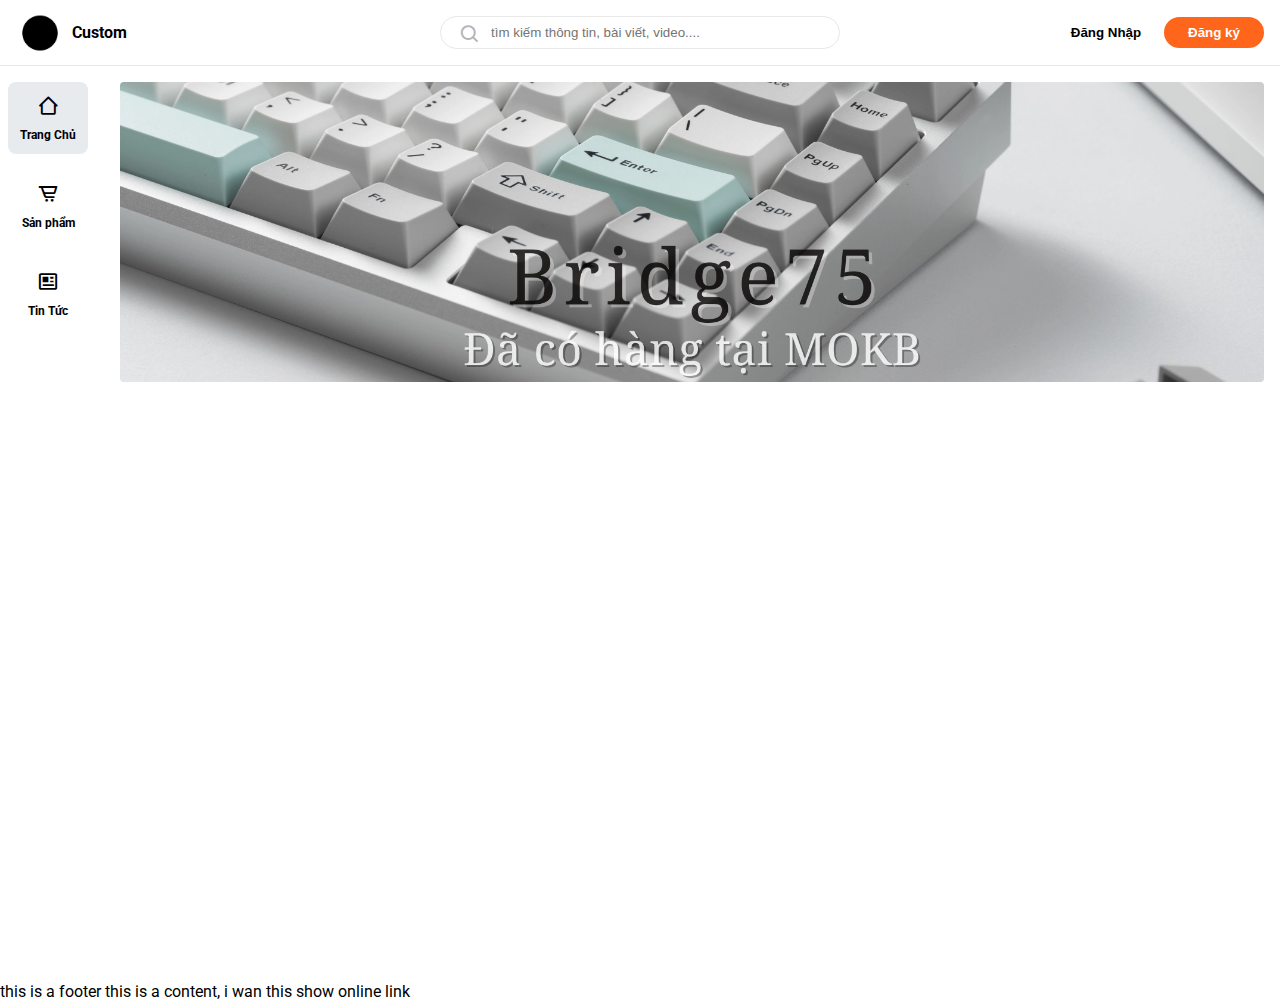
<file: index.html>
<!DOCTYPE html>
<html lang="en">
<head>
    <meta charset="UTF-8">
    <meta name="viewport" content="width=device-width, initial-scale=1.0">
    <title>Document</title>
    <link rel="stylesheet" href="./style/css/style.css">
    <link href='https://unpkg.com/boxicons@2.1.4/css/boxicons.min.css' rel='stylesheet'>
</head>
<body>
    <div id="globalheader" class="header">
        <div class="logo" id="globalheader">
            <a href="#" id="globalheader">
                <img src="./style/asset/logo/il_fullxfull.4169283905_fqvv.webp" alt="logo" class="logo-image">
                <p class="logo-text">Custom</p>
            </a>
            <i class='bx bx-menu'></i>
        </div>
        <div class="search" id="globalheader">
            <i class='bx bx-search'></i>
            <input type="text" placeholder="tìm kiếm thông tin, bài viết, video....">
        </div>
        <div class="login" id="globalheader">
            <button class="login-button">Đăng Nhập</button>
            <button class="register-button">Đăng ký</button>
        </div>
    </div>
    <div class="container">
        <div id="aside">
            <div class="item active" id="aside">
                <a href="#" id="aside">
                    <i class='bx bx-home-alt-2'></i>
                    <p>Trang Chủ</p>
                </a>
            </div>
            <div class="item" id="aside">
                <a href="#" id="aside">
                    <i class='bx bx-cart-alt'></i>
                    <p>Sản phẩm</p> 
                </a>
            </div>
            <div class="item" id="aside">
                <a href="#" id="aside">
                    <i class='bx bx-news' ></i>    
                    <p>Tin Tức</p>    
                </a>
            </div>
        </div>

        <section class="content">
            <div class="banner">
                <div class="item">
                    <a href="#">
                        <img src="./style/asset/slider_3.webp" alt="">
                        <button></button>
                    </a>
                </div>
            </div>
        </section>
    </div>
    <div id="footer">
        this is a footer
        this is a content, i wan this show online link
    </div>
</body>
</html>
</file>
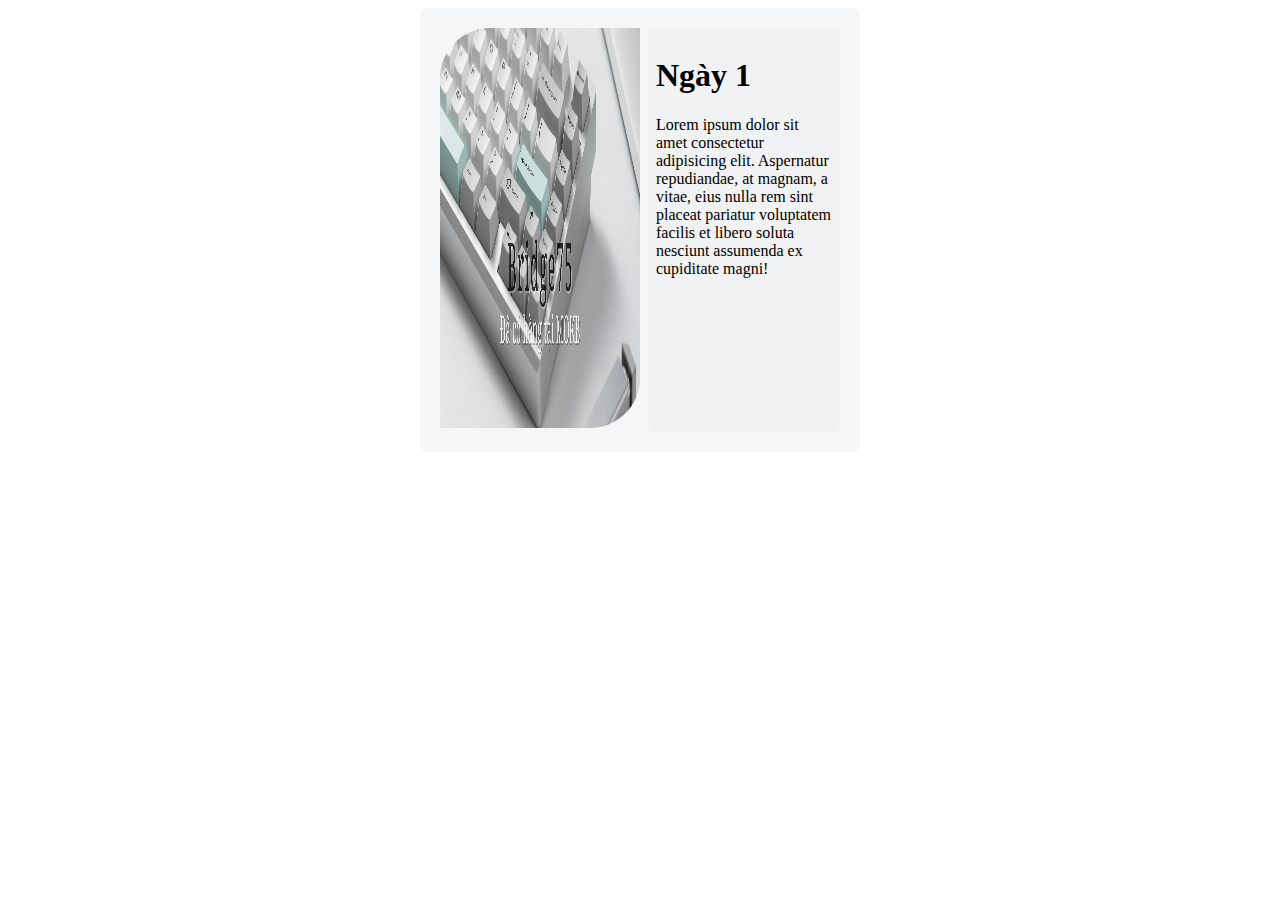
<file: test.html>
<!DOCTYPE html>
<html lang="en">
    <head>
        <meta charset="UTF-8">
        <meta name="viewport" content="width=device-width, initial-scale=1.0">
        <title>Document</title>
        <style>
            body{
                /* margin: auto; */
            }
            
            .card {
                background-color: #f5f6f7;
                padding: 20px;
                width: 400px;
                margin: auto;
                display: flex;
                flex-direction: row;
                gap: 8px;
                border-radius: 8px;
            }

            .card .left > img{
                border-radius: 50px 0 50px 0;
                height: 400px;
                width: 200px;
            }

            .card .right {
                padding: 8px;
                background-color: #f1f2f3;
                border-radius: 8px;
            }

            .card .right > h1, .card .right > p {
                color: #000;
            }
        </style>
    </head>
    <body>
        <div class="card">
            <div class="left">
                <img src="./style/asset/slider_3.webp" alt>
            </div>
            <div class="right">
                <h1>Ngày 1</h1>
                <p>Lorem ipsum dolor sit amet consectetur adipisicing elit.
                    Aspernatur repudiandae, at magnam, a vitae, eius nulla rem
                    sint placeat pariatur voluptatem facilis et libero soluta
                    nesciunt assumenda ex cupiditate magni!</p>
            </div>
        </div>
    </body>
</html>
</file>
<file: style/css/style.css>
@import url('https://fonts.googleapis.com/css2?family=Roboto:ital,wght@0,100;0,300;0,400;0,500;0,700;0,900;1,100;1,300;1,400;1,500;1,700;1,900&display=swap');

:root {
    --color-font-primary-black: #000;
    --color-font-primary-white: #fff;
}

body {
    margin: 0;
    font-family: "Roboto", sans-serif;
    font-style: normal;
    /* overflow-x: hidden; */
}

body::-webkit-scrollbar {
    width: 5px;
    height: 8px;
    background-color: #aaa;
}
  
body::-webkit-scrollbar-thumb {
    background: #000;
  }

a, p {
    text-decoration: none;
    color: var(--color-font-primary-black);
    margin: 0;
}

#globalheader {
    display: flex;
    flex-wrap: wrap;
    flex-direction: row;
    justify-content: space-between;
    align-items: center;
    padding: 8px 16px;
    gap: 8px;
}

.header {
    border-bottom: 1px solid #e8e8e8;
}

#globalheader .logo {
    flex: 1 1;
    padding: 0;
}

#globalheader .logo > i {
    display: none;
}

#globalheader a{
    justify-content: flex-start;
    padding: 0;
    margin: 0;
}

#globalheader a > p{
    font-weight: 700;
}

#globalheader .logo > a > img {
    height: 38px;
    border-radius: 8px;
}

#globalheader .search {
    position: relative;
    justify-content: center;
    flex: 1 1;
}

#globalheader .search > i {
    font-size: 22px;
    position: absolute;
    top: 30%;
    left: 16%;
    color: #b4b4b4;
    padding: 0;
}

#globalheader .search > input {
    padding: 8px 8px 8px 50px;
    max-width: 400px;
    min-width: 200px;
    width: 100%;
    border-radius: 9999px;
    border: 1px solid #e8e8e8;
}

#globalheader .search > input:focus {
    color: var(--color-font-primary-black);
    font-weight: 500;
    border: 1px solid #555;
    outline: none
}

#globalheader .login {
    justify-content: flex-end;
    flex-wrap: nowrap;
    flex: 1 1;
    padding: 0;
}

#globalheader .login .login-button {
    padding: 8px;
    width: 100%;
    max-width: 100px;
    border: none;
    background-color: transparent;
    color: var(--color-font-primary-black);
    font-weight: 700;
}

#globalheader .login .register-button {
    padding: 8px;
    width: 100%;
    max-width: 100px;
    border: none;
    background-color: #ff661b;
    color: var(--color-font-primary-white);
    border-radius: 9999px;
    font-weight: 700;
}

.container {
    display: flex;
    flex-direction: row;
    padding: 8px 0;
    gap: 8px;
}

#aside {
    display: flex;
    flex-direction: column;
    flex-basis: 100px;
    height: 100vh;
    width: 96px;
}

#aside .item {
    max-width: 80px;
    width: 100%;
    flex: 0 0 72px;
    align-items: center;
    margin: 8px;
    padding: 0;
    height: 200px;
    transition: 0.8s ease all;
}

#aside .item > a {
    flex-basis: 0px;
    padding: 12px;
    gap: 12px;
    text-align: center;
}

#aside .item:hover {
    background-color: #f5f6f7;
    border-radius: 8px;
    transition: 0.8s ease all;
}

#aside .item.active{
    background-color: #e8ebed;
    border-radius: 8px;
}

.item > a > i {
    font-size: 22px;
    font-weight: 500;
    color: var(--color-font-primary-black);
}

.item > a > p {
    font-size: 12px;
    font-weight: 700;
    color: var(--color-font-primary-black);
}

.content {
    width: 100%;
    padding: 8px 16px;
}

.content .banner {
    display: flex;
    flex-direction: row;
    flex-wrap: nowrap;
    gap: 8px;
}

.content .banner .item {
    position: relative;
}

.content .banner .item > a {
    display: block;
    max-width: 1920px;
    width: 100%;
    height: 300px;
}

.content .banner .item > a:hover > img{
   background: red !important;
} 




.content .banner .item > a > button {
    border: none;
    background: #0000003b;
    border-radius: 4px;
    cursor: pointer;
    position: absolute;
    visibility: hidden;   
    left: 0;
    width: 100%;
    height: 100%;
}

.content .banner .item > a:hover > button{
    visibility: visible;
}

.content .banner .item > a > img {
    max-width: 100%;
    width: 1920px;
    height: 300px;
    border-radius: 4px;
    object-fit: cover;
    background-color: #000;
}

@media (max-width: 1540px){
    #globalheader .search > i {
        font-size: 22px;
        position: absolute;
        top: 30%;
        left: 8%;
        color: #b4b4b4;
        padding: 0;
    }
}


@media (max-width: 1200px){
    #globalheader .search > i {
        font-size: 22px;
        position: absolute;
        top: 30%;
        left: 10%;
        color: #b4b4b4;
        padding: 0;
    }
}

@media screen and (max-width: 750px){
    #globalheader .search {
        height: 48px;
        max-width: 130px;
        width: 100%;
        padding: 0;
        align-items: center;
        justify-content: flex-end;
    }

    #globalheader .search > input {
        display: none;
    }

    #globalheader .search > i {
        transition: all 0.2 ease;
        top: 30%;
        left: 90%;
    }

    #globalheader .login .login-button {
        display: none;
    }

    #globalheader .logo > a{
        display: none;
    }

    #globalheader .logo > i {
        transition: all 0.2 ease;
        display: block;
        font-size: 30px;
        color: #b4b4b4;
    }

    #aside {
        display: none;
    }

    .content {
        width: 100%;
        padding: 0;
        border-radius: 0;
    }
}
</file>
